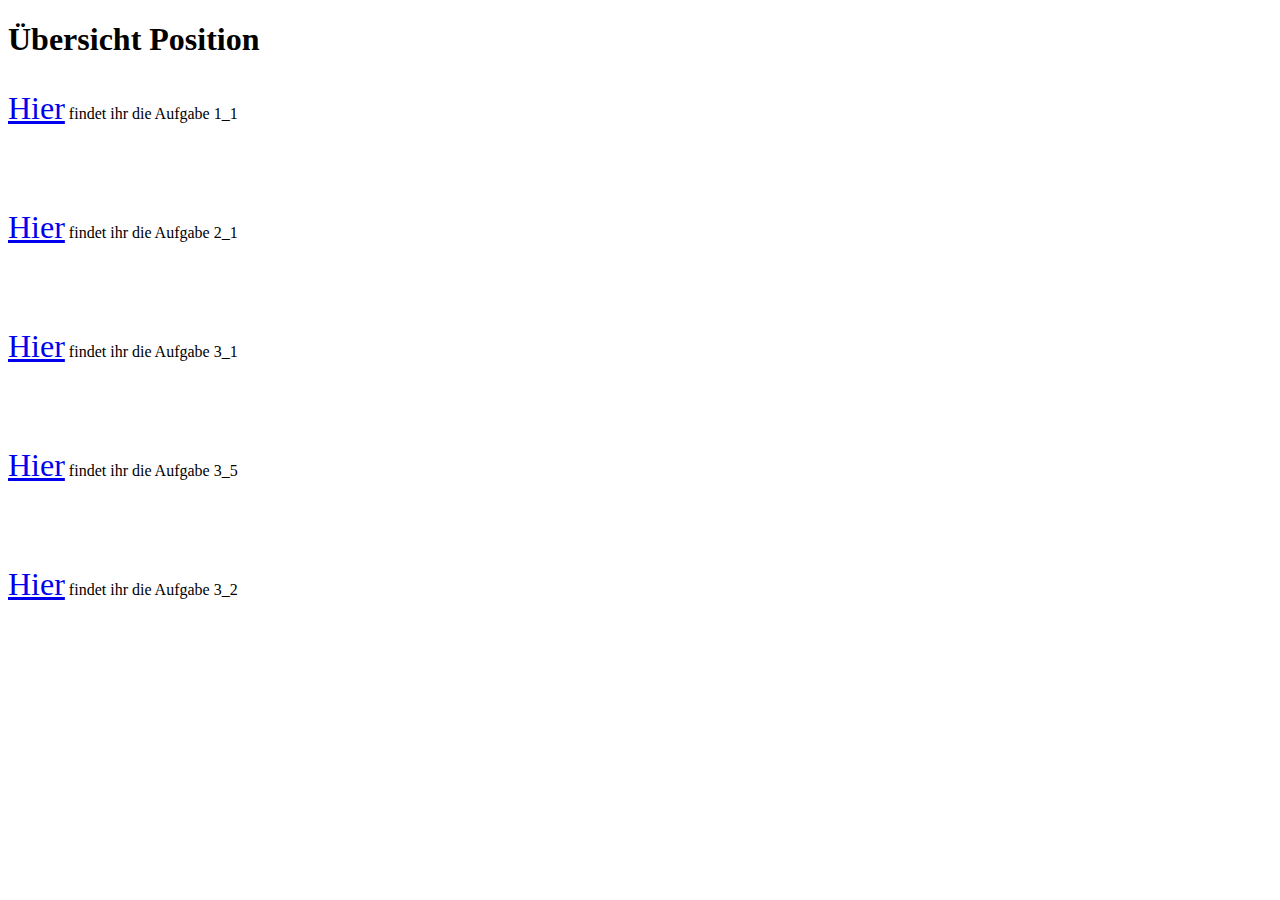
<file: index.html>
<!DOCTYPE html>
<html lang="de">
<head>
    <meta charset="UTF-8">
    <meta name="viewport" content="width=device-width, initial-scale=1.0">
    <title>HTML/CSS POSITION</title>
    <style>
        p, a {
            font-size: 2rem;
        }
    </style>
</head>
<body>
    <h1>Übersicht Position</h1>
    <p></p><a href="./css_position_level_1_1/indesx.html">Hier</a> findet ihr die Aufgabe 1_1</p><br>
    <p></p><a href="./css_position_level_2_1/index.html">Hier</a> findet ihr die Aufgabe 2_1</p><br>
    <p></p><a href="./css_position_level_3_1/index.html">Hier</a> findet ihr die Aufgabe 3_1</p><br>
    <p></p><a href="./css_position_level_3_5/index.html">Hier</a> findet ihr die Aufgabe 3_5</p><br>
    <p></p><a href="./css_posoiton_level_3_2/index.html">Hier</a> findet ihr die Aufgabe 3_2</p><br>
</body>
</html>
</file>
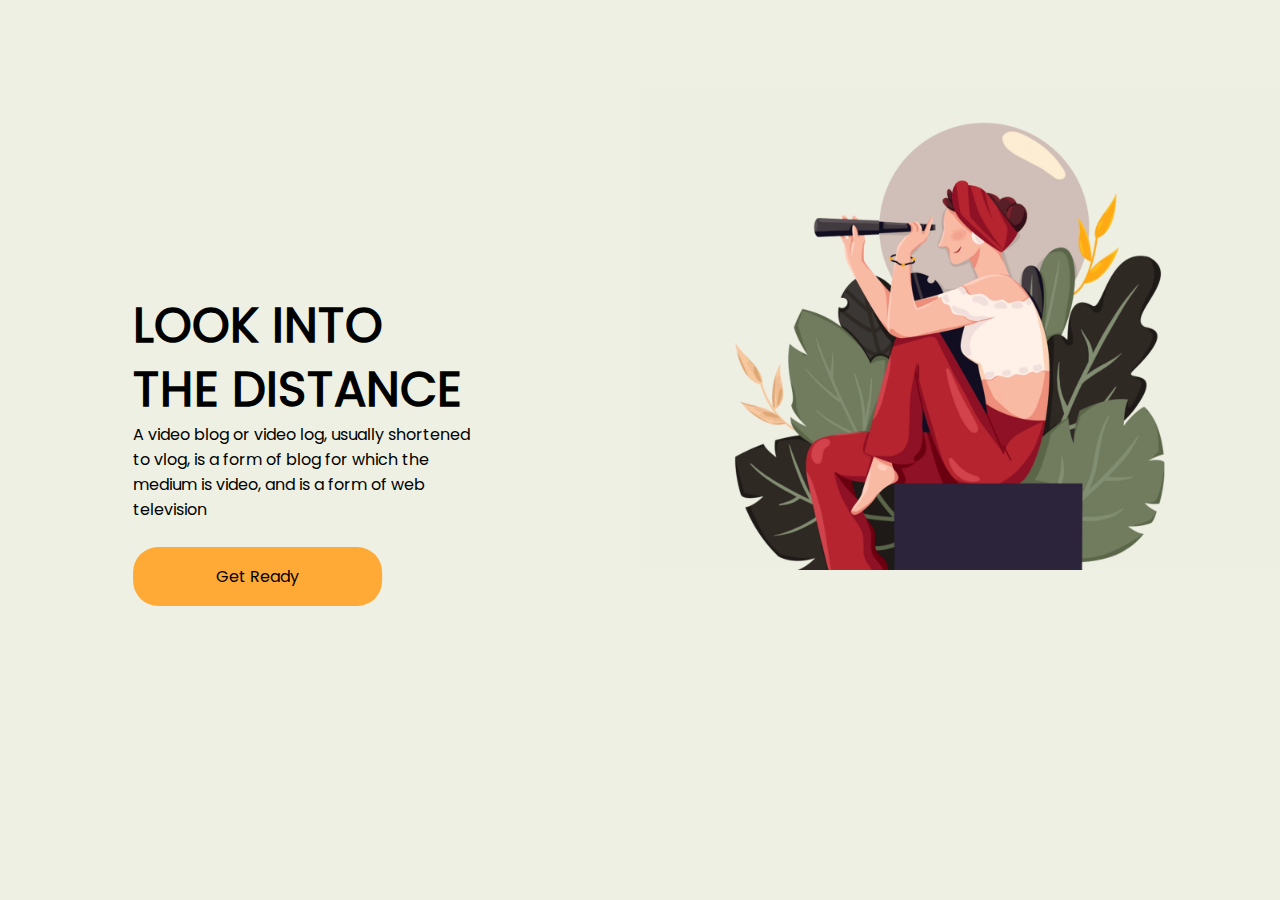
<file: css_position_level_2_1/index.html>
<!DOCTYPE html>
<html lang="de">
<head>
    <meta charset="UTF-8">
    <meta name="viewport" content="width=device-width, initial-scale=1.0">
    <title>Position-Level-2_1</title>
    <link rel="stylesheet" href="./assets/css/style.css">
</head>
<body>
    <div class="header_content">
        <h1>LOOK INTO 
            THE DISTANCE</h1>
        <p>A video blog or video log, usually shortened to vlog, is a form of blog for which the medium is video, and is a form of web television</p>
        <a href="#" class="btn">Get Ready</a>
    </div>
    <div class="header_img">
        <img src="./assets/img/backgr_position.png" alt="bild">
    </div>
</body>
</html>
</file>
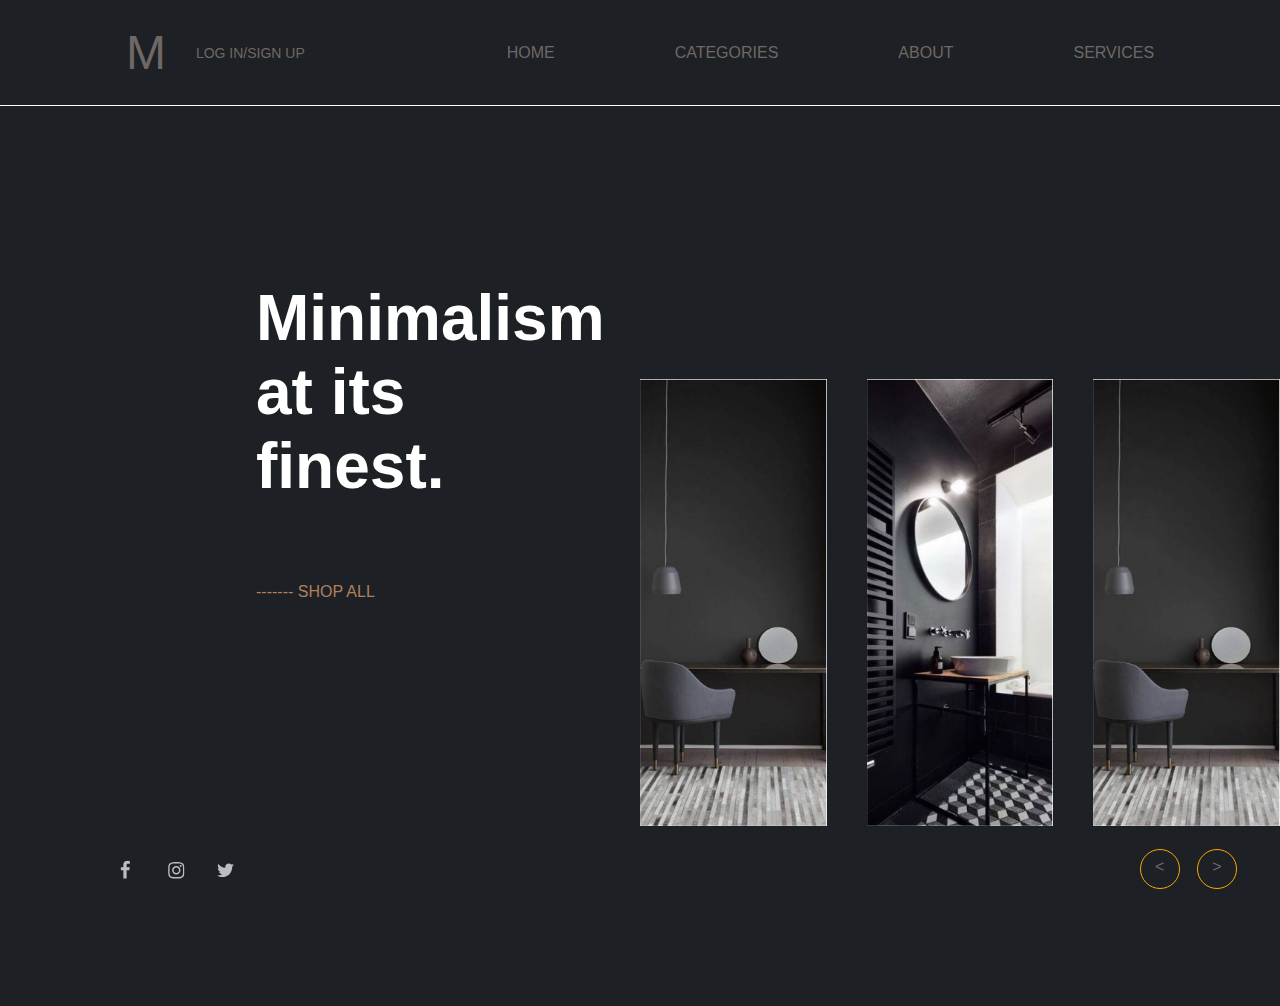
<file: css_position_level_3_1/index.html>
<!DOCTYPE html>
<html lang="de">
<head>
    <meta charset="UTF-8">
    <meta name="viewport" content="width=device-width, initial-scale=1.0">
    <title>Position-Level-3_1</title>
    <link rel="stylesheet" href="./assets/css/style.css">
</head>
<body>
    <header>
        <nav>
            <div class="login">
                <a href="">M</a>
                <a href="">LOG IN/SIGN UP</a>
            </div>
            <ul>
                <li><a href="#">Home</a></li>
                <li><a href="#">Categories</a></li>
                <li><a href="#">About</a></li>
                <li><a href="#">Services</a></li>
            </ul>
        </nav>
    </header>
    <main>
        <div class="headline">
        <h1>Minimalism
            at its finest.</h1>
            <div class="pt80">
                <span>-------
                </span>
                <a href="#">SHOP ALL</a>
            </div>
        </div>
        <div class="sm_icon">
            <a href=""><img src="./assets/img/Frame.svg" alt=""></a>
            <a href=""><img src="./assets/img/Frame (1).svg" alt=""></a>
            <a href=""><img src="./assets/img/Frame (2).svg" alt=""></a>
        </div>
        <div class="gallery">
            <div class="grid">
                <img src="./assets/img/minimalism1.jpg" alt="column1">
                <img src="./assets/img/minimalism2.jpg" alt="column2">
                <img src="./assets/img/minimalism1.jpg" alt="column3">
            </div>
        </div>
        <div class="btn">
            <div class="btn_style">
                <a href=""><</a>
            </div>
            <div class="btn_style">
                <a href="">></a>
            </div>
        </div>
    </main>
    <footer>

    </footer>
</body>
</html>
</file>
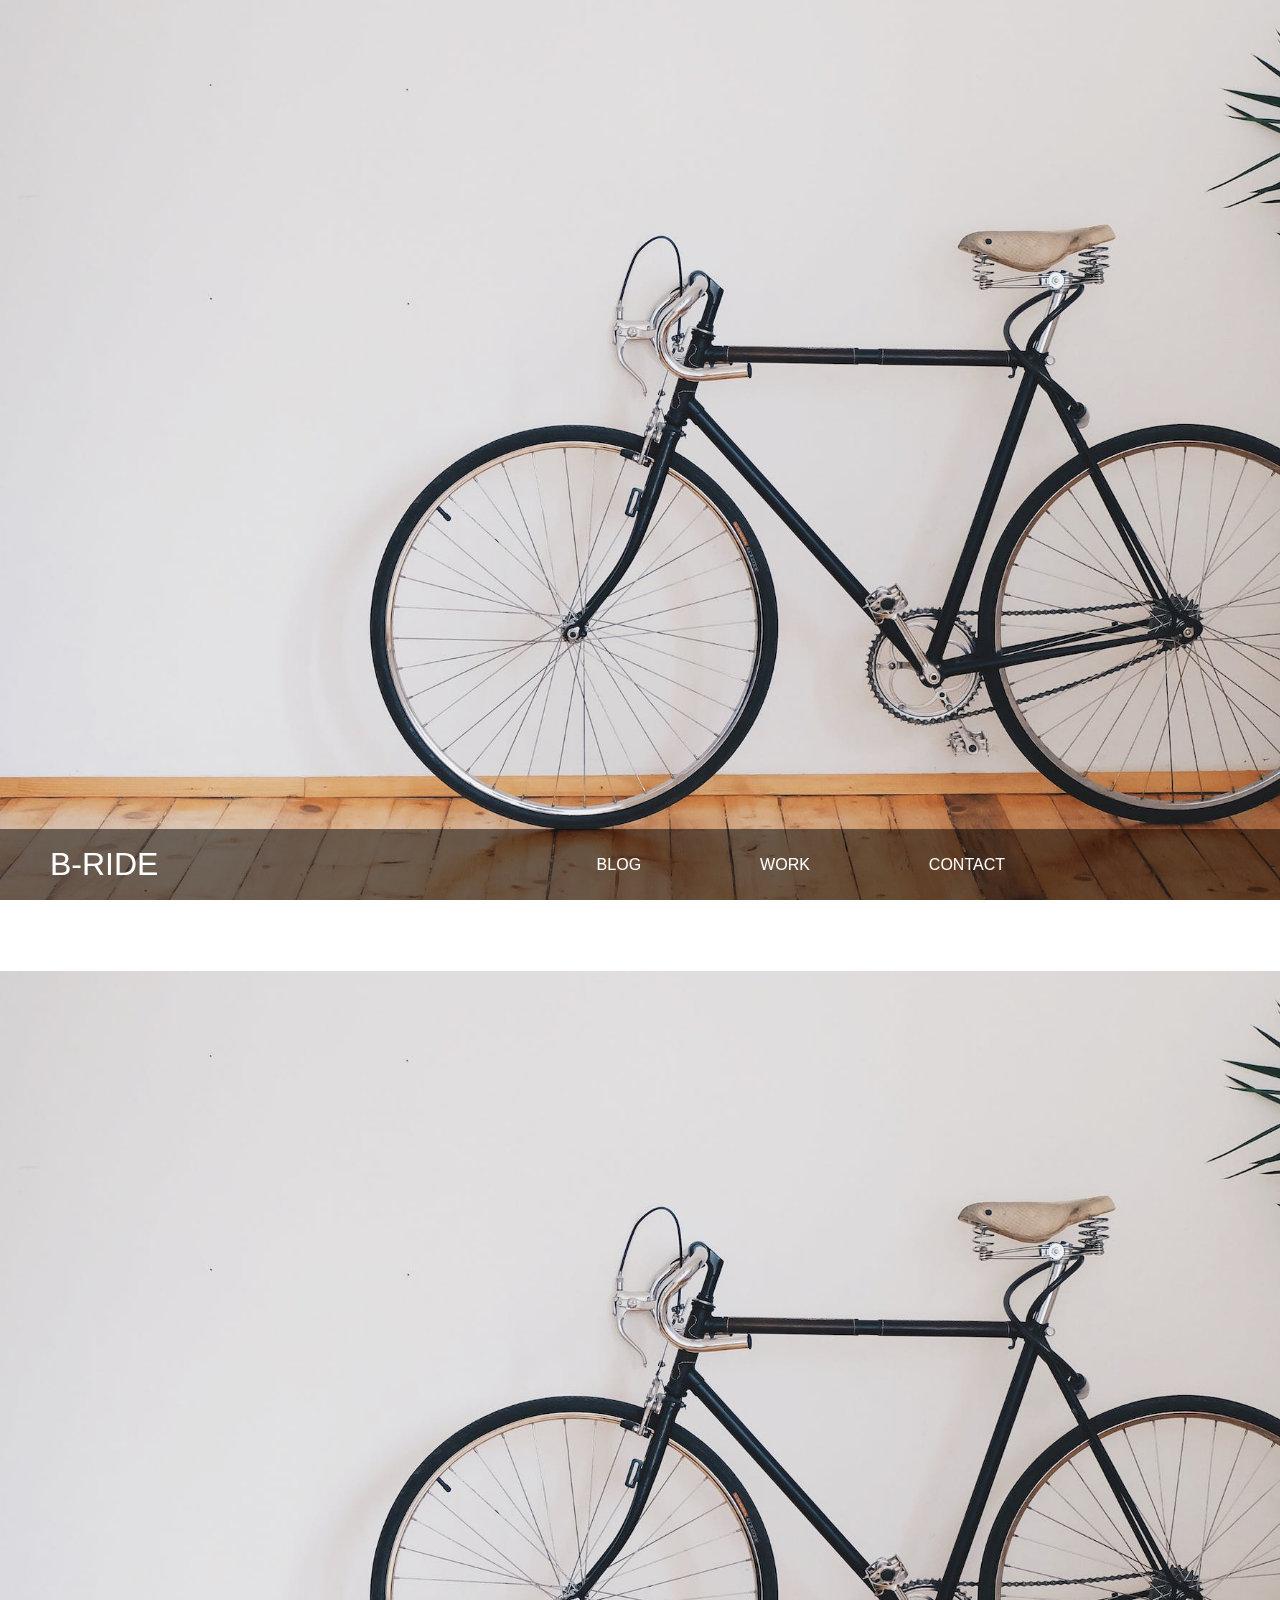
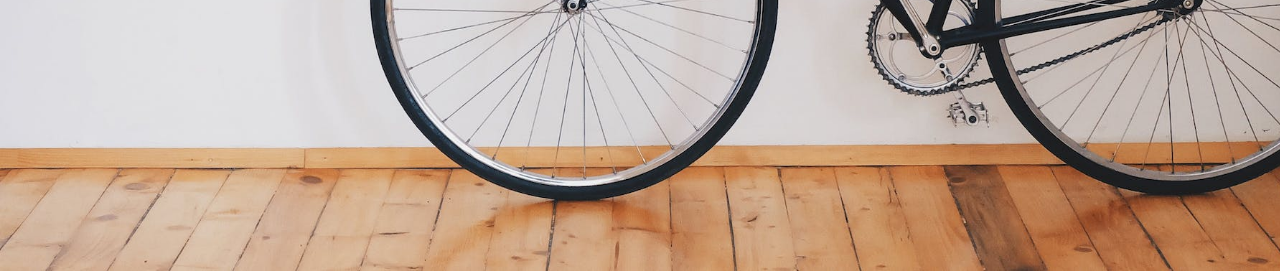
<file: css_position_level_3_5/index.html>
<!DOCTYPE html>
<html lang="de">
<head>
    <meta charset="UTF-8">
    <meta name="viewport" content="width=device-width, initial-scale=1.0">
    <title>Position-Level-3_5</title>
    <link rel="stylesheet" href="./assets/css/style.css">
</head>
<body>
    <header>
    </header>
    <nav>
        <div class="logo">
            <a href="#">B-RIDE</a>
        </div>
        <ul>
            <li><a href="#">BLOG</a></li>
            <li><a href="#">WORK</a></li>
            <li><a href="#">CONTACT</a></li>
        </ul>
    </nav>
    <main>
        <section class="section1">

        </section>
        <section class="section2">

        </section>
    </main>
    <footer>

    </footer>
</body>
</html>
</file>
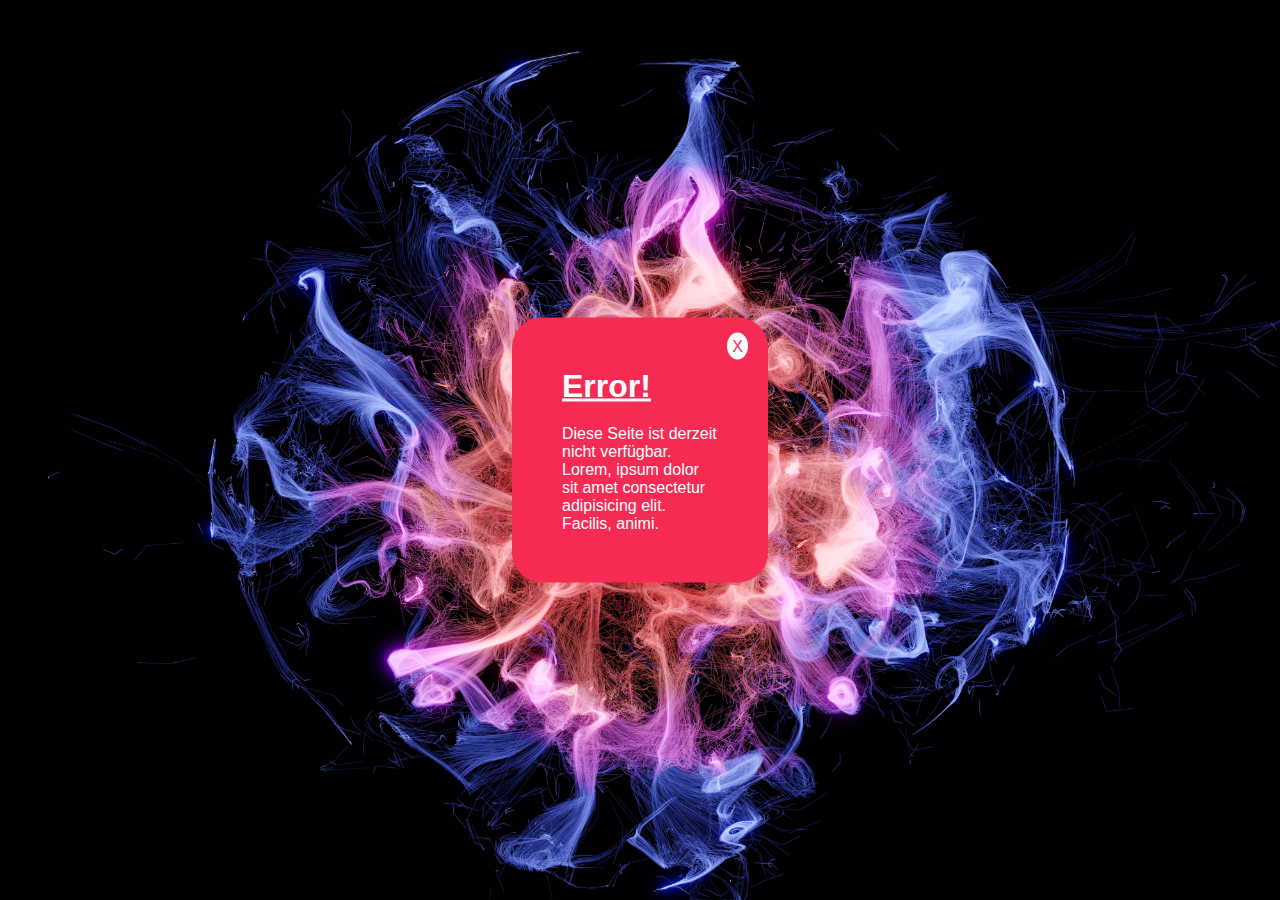
<file: css_posoiton_level_3_2/index.html>
<!DOCTYPE html>
<html lang="de">
<head>
    <meta charset="UTF-8">
    <meta name="viewport" content="width=device-width, initial-scale=1.0">
    <title>Position-Level-3_2</title>
    <link rel="stylesheet" href="./assets/css/style.css">
</head>
<body>
    <div class="headline">
        <div class="close_btn">
            <a href="#">X</a>
        </div>
        <h1>Error!</h1>
        <p>Diese Seite ist derzeit nicht verfügbar. Lorem, ipsum dolor sit amet consectetur adipisicing elit. Facilis, animi.</p>
    </div>
</body>
</html>
</file>
<file: css_position_level_2_1/assets/css/style.css>
@font-face {
    font-family: "Poppins-Regular";
    src: url("../font/Poppins-Regular.ttf");
}

@font-face {
    font-family: "Poppins-Bold";
    src: url("../font/Poppins-Bold.ttf");
}

* {
    padding: 0;
    margin: 0;
    box-sizing: border-box;
}

html {
    font-family: "Poppins-Regular";
}

body {
    height: 100vh;
    width: 100%;
    background-color: #EDF0E2;
    position: relative;
    padding: 30px;
}

.header_content {
    width: 27%;
    position: absolute;
    top: 50%;
    left: 5%;
    transform: translate(20%, -50%);
}

.header_content h1 {
    font-size: 3rem;
    line-height: 4rem;
}

.header_content a {
    padding: 17px 83px;
    display: inline-block;
    background-color: #FFAA36;
    border-radius: 25px;
    text-decoration: none;
    color: #000;
    margin-top: 25px;
}

.header_img {
    width: 50%;
    position: absolute;
    right: 0;
    right: 0;
    top: 10%;
}

.header_img  img {
    width: 100%;
}
</file>
<file: css_position_level_3_1/assets/css/style.css>
/* @font-face {
    font-family: ;
    src: url();
} */

* {
    padding: 0;
    margin: 0;
    box-sizing: border-box;
}

html {
    font-family: sans-serif;
}

body {
    height: 100vh;
    background-color: #1D2025;
}

nav {
    display: flex;
    justify-content: space-around;
    padding: 25px;
    border-bottom: .5px solid #fff;
}

.login {
    display: flex;
    gap: 30px;
    align-items: center;
}

nav ul {
    display: flex;
    gap: 120px;
    align-items: center;
}

main h1 {
    font-size: 4rem;
    color: #fff;
}

img {
    width: 100%;
    display: block;
}

.pt80 {
    padding-top: 80px;
}

a {
    color: #6F6864;
    text-decoration: none;
}

ul {
    list-style-type: none;
    margin: 0;
    padding: 0;
    text-transform: uppercase;
}

.grid {
    display: grid;
    grid-template-columns: 1fr 1fr 1fr;
    gap: 40px;
}

.gallery {
    position: absolute;
    width: 50%;
    right: 0;
    bottom: 20%;
}

main {
    height: 100vh;
    position: relative;
}

.headline {
    width: 27%;
    position: absolute;
    left: 20%;
    bottom: 45%;
}

.btn {
    position: absolute;
    right: 43px;
    bottom: 13%;
}

.btn a:nth-of-type(1) {
    border: .3 solid orange;
}

.btn_style {
    display: inline-block;
    border: 1px solid orange;
    border-radius: 100%;
    height: 40px;
    width: 40px;
    text-align: center;
}

.btn_style:nth-of-type(1) {
    margin-right: 13px
}

.btn_style a:nth-of-type(1), .btn_style a:nth-of-type(2) {
    display: inline-block;
    padding-top: 8px;
}

.sm_icon {
    position: absolute;
    display: flex;
    gap: 30px;
    bottom: 14%;
    left: 116px;
}

.sm_icon img {
    height: 20px;
    width: 20px;
    display: flex;
    gap: 30px;
}

.login a:nth-of-type(1) {
    font-size: 3rem;
}

.login a:nth-of-type(2) {
    font-size: 0.875rem;
}

.headline a, .headline span {
    color: #B0805D;
}
</file>
<file: css_position_level_3_5/assets/css/style.css>
* {
    padding: 0;
    margin: 0;
    box-sizing: border-box;
}

html {
    font-family: sans-serif;
}

body {
    max-width: 1440px;
    margin: 0 auto;
}

header {
    height: 100vh;
    width: 100%;
    background-image: url("../img/bike.jpeg");
    background-size: cover;
    background-repeat: no-repeat;
}

nav {
    height: 71px;
    width: 100%;
    display: flex;
    justify-content: space-between;
    background-color: #00000080;
    padding-right: 275px;
    padding-left: 50px;
    color: #fff;
    position: sticky;
    top: 0;
    bottom: 0;
}

.logo {
    display: flex;
    align-items: center;
}

.logo a {
    font-size: 2rem;
}

nav ul {
    display: flex;
    align-items: center;
    gap: 119px;
}

nav ul li {
    list-style-type: none;
}

a {
    text-decoration: none;
    color: inherit;
}

.section1 {
    height: 100vh;
    width: 100%;
    background-image: url("../img/bike.jpeg");
    background-size: cover;
    background-repeat: no-repeat;
}

.container_rel {
    position: relative;
}
</file>
<file: css_posoiton_level_3_2/assets/css/style.css>
* {
    padding: 0;
    margin: 0;
    box-sizing: border-box;
}

html {
    font-family: sans-serif;
}

body {
    height: 100vh;
    width: 100%;
    background-image: url("../img/supernova.jpg");
    background-size: cover;
    background-repeat: no-repeat;
    position: relative;
}

a {
    text-decoration: none;
    color: inherit;
}

.close_btn {
    position: absolute;
    top: 20px;
    right: 20px;
}

.close_btn a {
    font-size: 1rem;
    color: #F62B54;
    background-color: #fff;
    padding: 5px;
    border-radius: 100%;
}

h1 {
    text-decoration: underline;
    padding-bottom: 20px;
}

.headline {
    width: 20%;
    color: #fff;
    background-color: #F62B54;
    display: inline-block;
    position: absolute;
    padding: 50px;
    border-radius: 30px;
    top: 50%;
    left: 50%;
    transform: translate(-50%, -50%);
}
</file>
